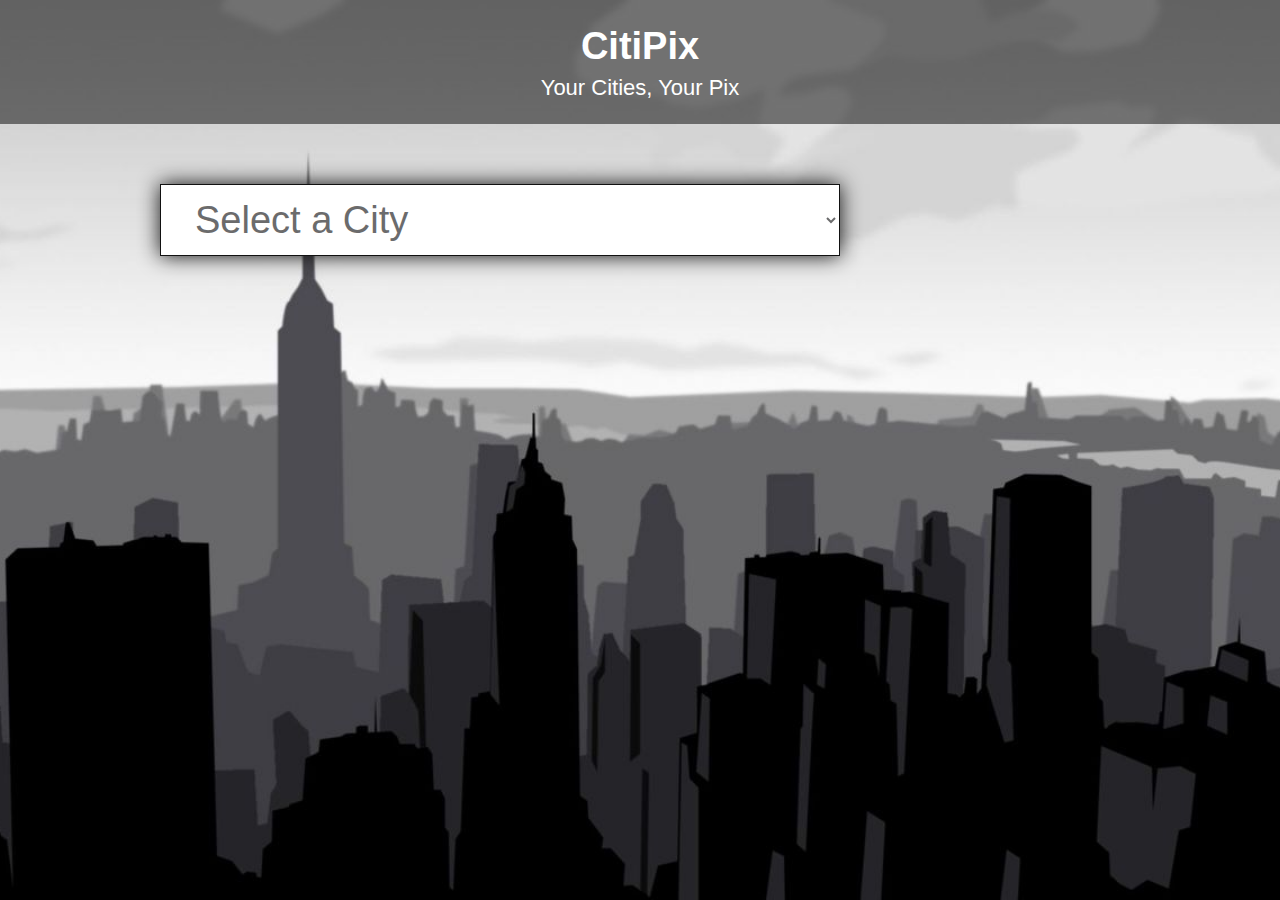
<file: drop-down/index.html>
<!DOCTYPE html>
<html lang="en">
	<head>
    	<meta charset="utf-8">
    	<meta name="description" content="Your description goes here">
    	<meta name="keywords" content="one, two, three">

		<title>City Background</title>

		<!-- external CSS link -->
		<link rel="stylesheet" href="css/reset.css">
		<link rel="stylesheet" href="css/style.css">
		<script src="js/jquery.js"></script>

	</head>
	<body>
		<header>
			<div class="title">
				<h1>CitiPix</h1>
				<p>Your Cities, Your Pix</p>
			</div>
		</header>
			<div class="container">
				<form>
					<select id="city-type">
						<option>Select a City</option>
					</select>
				</form>
			</div>
			
			<script src="js/index.js"></script>
	</body>
</html>
</file>
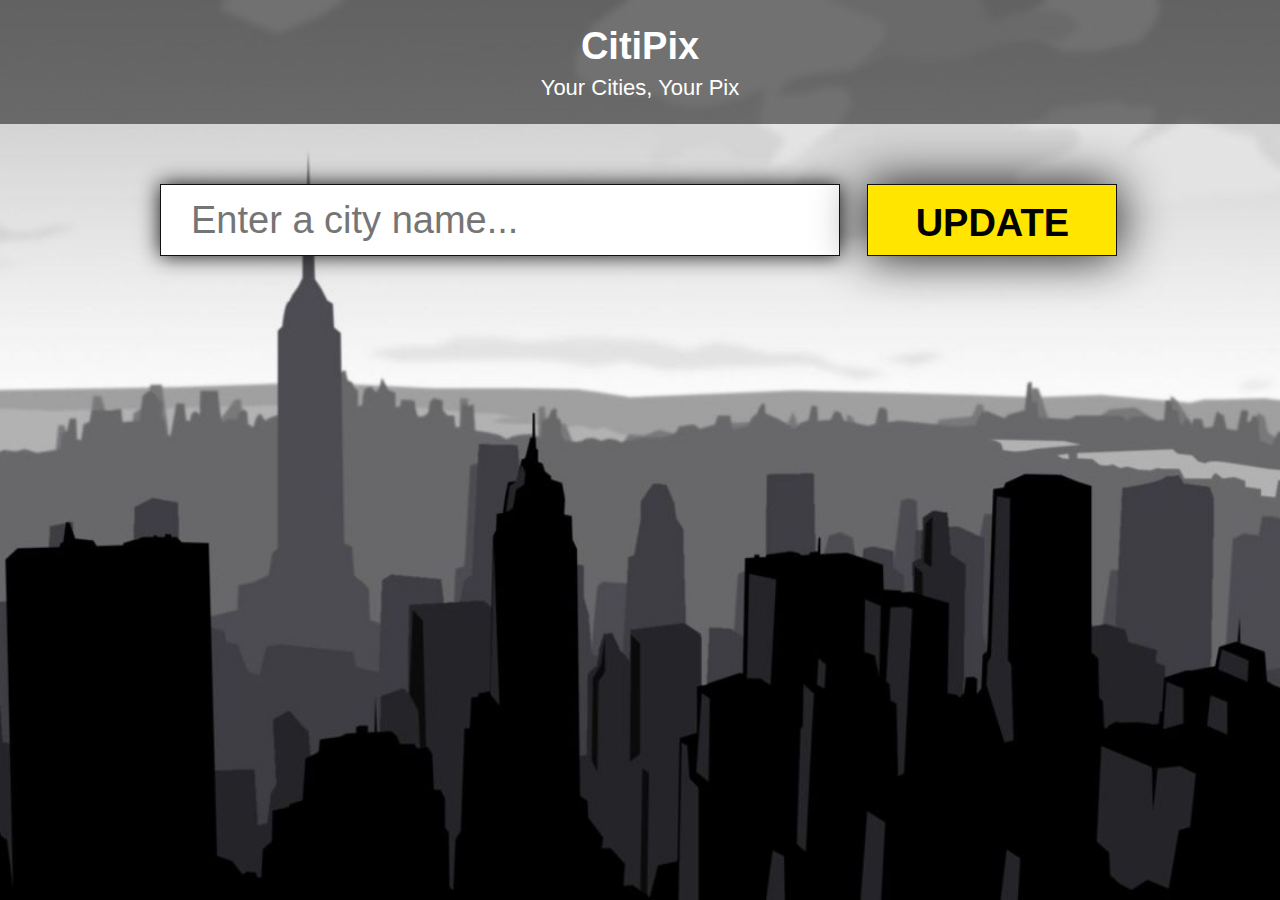
<file: Assignment/starter_code/index.html>
<!DOCTYPE html>
<html lang="en">
	<head>
    	<meta charset="utf-8">
    	<meta name="description" content="Your description goes here">
    	<meta name="keywords" content="one, two, three">

		<title>City Background</title>

		<!-- external CSS link -->
		<link rel="stylesheet" href="css/reset.css">
		<link rel="stylesheet" href="css/style.css">

	</head>
	<body>
		<header>
			<div class="title">
				<h1>CitiPix</h1>
				<p>Your Cities, Your Pix</p>
			</div>
		</header>
			<div class="container">
				<form>
					<input type="text" id="city-type" placeholder="Enter a city name...">
					<input type="submit" value="Update" id="submit-btn">
				</form>
			</div>

			  <script src='http://codepen.io/assets/libs/fullpage/jquery.js'></script>

  <script src="js/index.js"></script>
  
	</body>
</html>
</file>
<file: drop-down/css/style.css>
/*
Project Name: Blank Template
Client: Your Client
Author: Your Name
Developer @GA in NYC
*/


/******************************************
/* SETUP
/*******************************************/

/* Box Model Hack */
* {
     -moz-box-sizing: border-box; /* Firexfox */
     -webkit-box-sizing: border-box; /* Safari/Chrome/iOS/Android */
     box-sizing: border-box; /* IE */
}

/* Clear fix hack */
.clearfix:after {
     content: ".";
     display: block;
     clear: both;
     visibility: hidden;
     line-height: 0;
     height: 0;
}

.clear {
  clear: both;
}

.alignright {
  float: right;
  padding: 0 0 10px 10px; /* note the padding around a right floated image */
}

.alignleft {
  float: left;
  padding: 0 10px 10px 0; /* note the padding around a left floated image */
}

/******************************************
/* BASE STYLES
/*******************************************/

body {
  color: #000;
  font-size: 12px;
  line-height: 1.4;
  font-family: Helvetica, Arial, sans-serif;
  background: url(../images/citipix_skyline.jpg) no-repeat center center fixed;
  -webkit-background-size: cover;
  -moz-background-size: cover;
  -o-background-size: cover;
  background-size: cover;
}


/******************************************
/* LAYOUT
/*******************************************/

/* Center the container */
.container {
  width: 960px;
  margin: auto;
  padding-top: 5em;
}

header {
  background: rgba(0,0,0, .5);
  padding: 20px 0;
}

.title {
  text-align: center;
  color: #fff;
  font-size: 38px;
  font-weight: bold;
  font-family: helvetica, arial, sans-serif;
}

.title p {
  font-size: 22px;
  font-weight: normal
}

#city-type {
  color: #6b6b6c;
  font-size: 38px;
  background: #fff;
  border: 1px solid #111;
  padding: 0px 30px;
  display: inline-block;
  width: 680px;
  margin-right: 24px;
  font-family: helvetica, arial, sans-serif;
  height: 72px;
  line-height: 74px;
  vertical-align: middle;
  box-shadow: #111 0 0 20px;
}
#submit-btn {
  background: #ffe500;
  color: #000;
  font-size: 38px;
  font-weight: bold;
  text-transform: uppercase;
  border: 1px solid #111;
  text-align: center;
  display: inline-block;
  width: 250px;
  height: 72px;
  line-height: 74px;
  vertical-align: middle;
  box-shadow: #111 0 0 50px;
  font-family: helvetica, arial, sans-serif;
  cursor: pointer;
}
#submit-btn:hover {
  background: #fff600;
}

.nyc {
  background-image: url(../images/nyc.jpg)
}
.sf {
  background-image: url(../images/sf.jpg)
}
.la {
  background-image: url(../images/la.jpg)
}
.austin {
  background-image: url(../images/austin.jpg)
}
.sydney {
  background-image: url(../images/sydney.jpg)
}
.sandiego {
  background-image: url(../images/sandiego.jpg)
}

/******************************************
/* ADDITIONAL STYLES
/*******************************************/
</file>
<file: Assignment/starter_code/css/style.css>
/*
Project Name: Blank Template
Client: Your Client
Author: Your Name
Developer @GA in NYC
*/


/******************************************
/* SETUP
/*******************************************/

/* Box Model Hack */
* {
     -moz-box-sizing: border-box; /* Firexfox */
     -webkit-box-sizing: border-box; /* Safari/Chrome/iOS/Android */
     box-sizing: border-box; /* IE */
}

/* Clear fix hack */
.clearfix:after {
     content: ".";
     display: block;
     clear: both;
     visibility: hidden;
     line-height: 0;
     height: 0;
}

.clear {
	clear: both;
}

.alignright {
	float: right;
	padding: 0 0 10px 10px; /* note the padding around a right floated image */
}

.alignleft {
	float: left;
	padding: 0 10px 10px 0; /* note the padding around a left floated image */
}

/******************************************
/* BASE STYLES
/*******************************************/

body {
  color: #000;
  font-size: 12px;
  line-height: 1.4;
  font-family: Helvetica, Arial, sans-serif;
  background: url(../images/citipix_skyline.jpg) no-repeat center center fixed;
  -webkit-background-size: cover;
  -moz-background-size: cover;
  -o-background-size: cover;
  background-size: cover;
}


/******************************************
/* LAYOUT
/*******************************************/

/* Center the container */
.container {
	width: 960px;
	margin: auto;
  padding-top: 5em;
}

header {
  background: rgba(0,0,0, .5);
  padding: 20px 0;
}

.title {
  text-align: center;
  color: #fff;
  font-size: 38px;
  font-weight: bold;
  font-family: helvetica, arial, sans-serif;
}

.title p {
  font-size: 22px;
  font-weight: normal
}

#city-type {
  color: #6b6b6c;
  font-size: 38px;
  background: #fff;
  border: 1px solid #111;
  padding: 0px 30px;
  display: inline-block;
  width: 680px;
  margin-right: 24px;
  font-family: helvetica, arial, sans-serif;
  height: 72px;
  line-height: 74px;
  vertical-align: middle;
  box-shadow: #111 0 0 20px;
}
#submit-btn {
  background: #ffe500;
  color: #000;
  font-size: 38px;
  font-weight: bold;
  text-transform: uppercase;
  border: 1px solid #111;
  text-align: center;
  display: inline-block;
  width: 250px;
  height: 72px;
  line-height: 74px;
  vertical-align: middle;
  box-shadow: #111 0 0 50px;
  font-family: helvetica, arial, sans-serif;
  cursor: pointer;
}
#submit-btn:hover {
  background: #fff600;
}

.nyc {
  background-image: url(../images/nyc.jpg)
}
.sf {
  background-image: url(../images/sf.jpg)
}
.la {
  background-image: url(../images/la.jpg)
}
.austin {
  background-image: url(../images/austin.jpg)
}
.sydney {
  background-image: url(../images/sydney.jpg)
}

/******************************************
/* ADDITIONAL STYLES
/*******************************************/
</file>
